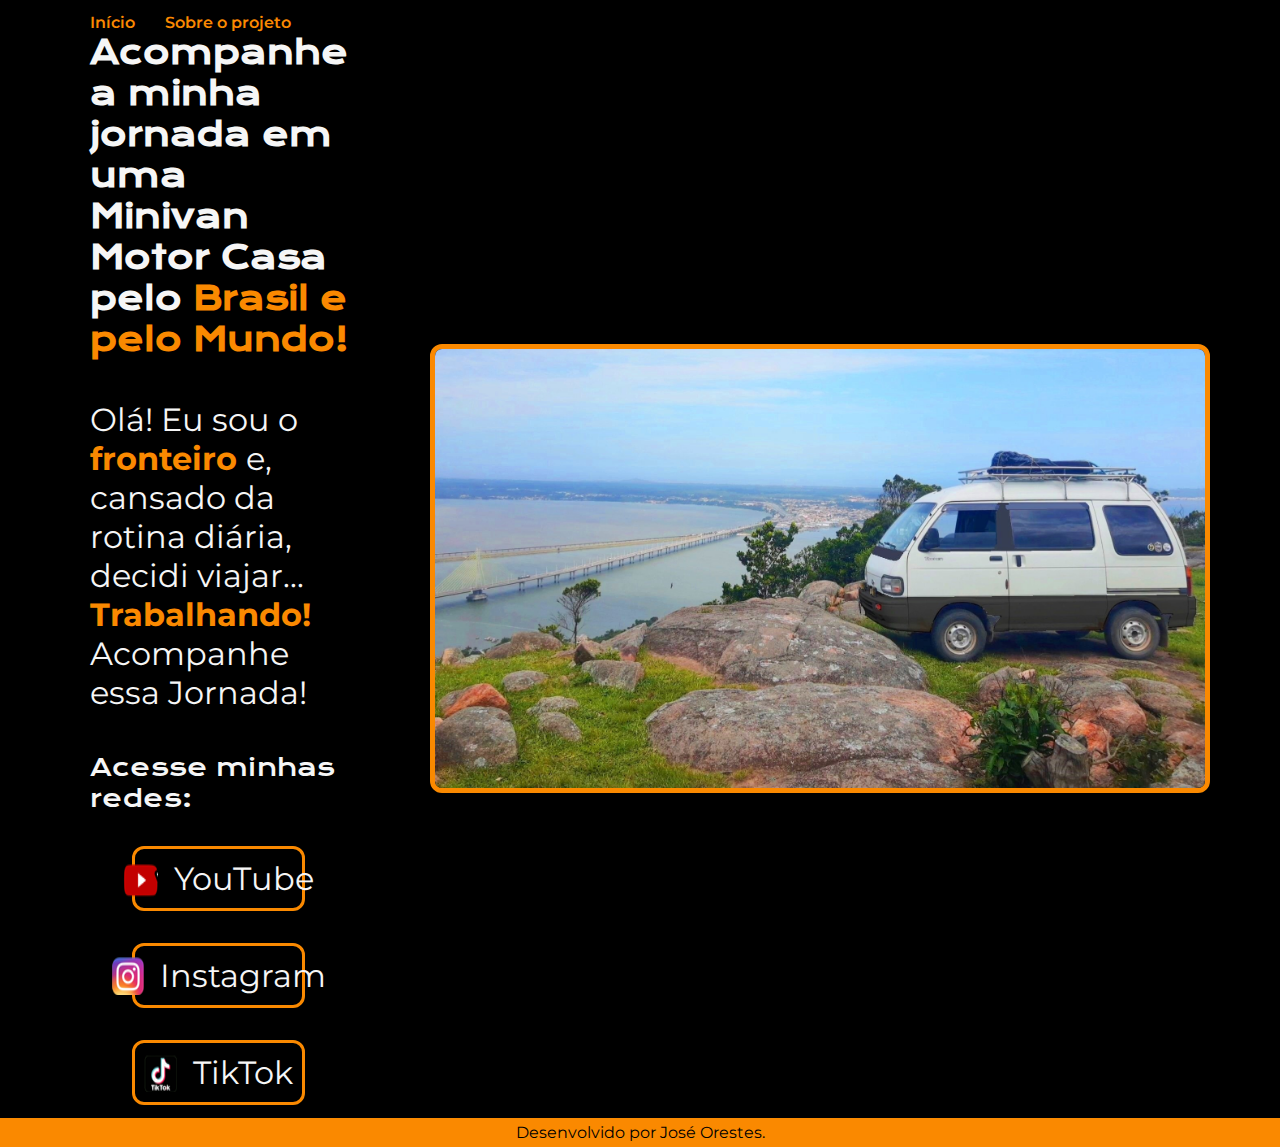
<file: index.html>
<!DOCTYPE html>
<html lang="pt-br">
<head>
    <meta charset="UTF-8">
    <meta http-equiv="X-UA-Compatible" content="IE=edge">
    <meta name="viewport" content="width=device-width, initial-scale=1.0">
    <title>fronteiro</title>
    <link rel="stylesheet" href="./styles/style.css">
</head>
<body>
    <header class="cabecalho">
        <nav class="cabecalho__menu">
            <a class="cabecalho__menu__link" href="index.html">Início</a>
            <a class="cabecalho__menu__link" href="about.html">Sobre o projeto</a>
        </nav>
    </header>
    <main class="apresentacao">
        <section class="apresentacao__conteudo">
            <h1 class="apresentacao__conteudo__titulo">Acompanhe a minha jornada em uma Minivan Motor Casa pelo <strong class="titulo-destaque">Brasil e pelo Mundo!</strong></h1>
            <p class="apresentacao__conteudo__texto">Olá! Eu sou o <strong class="texto-destaque">fronteiro </strong> e, cansado da rotina diária, decidi viajar... <strong class="texto-destaque">Trabalhando!</strong> Acompanhe essa Jornada!</p>
            <div class="apresentacao__links">
                <h2 class="apresentacao__links__subtitulo">Acesse minhas redes:</h2>
                <a class="apresentacao__links__navegacao" href="https://www.youtube.com/@fronteiro">
                    <img src="./assets/youtube.png" alt="logo do YouTube">
                    YouTube
                </a>
                <a class="apresentacao__links__navegacao" href="https://www.instagram.com/fronteiro01/">
                    <img src="./assets/insta.png" alt="logo do instagram">
                    Instagram
                </a>
                <a class="apresentacao__links__navegacao" href="https://www.tiktok.com/@fronteiro01?lang=pt-BR">
                    <img src="./assets/tiktok.png" alt="logo do TikTok">
                    TikTok
                </a>

            </div>
        </section>
        <img class="apresentacao__imagem" src="./assets/x11.png" alt="Imagem de uma pequena Motor Casa"> 
    </main>
    <footer class="rodape">
        <p>Desenvolvido por José Orestes.</p>
    </footer>
</body>
</html>
</file>
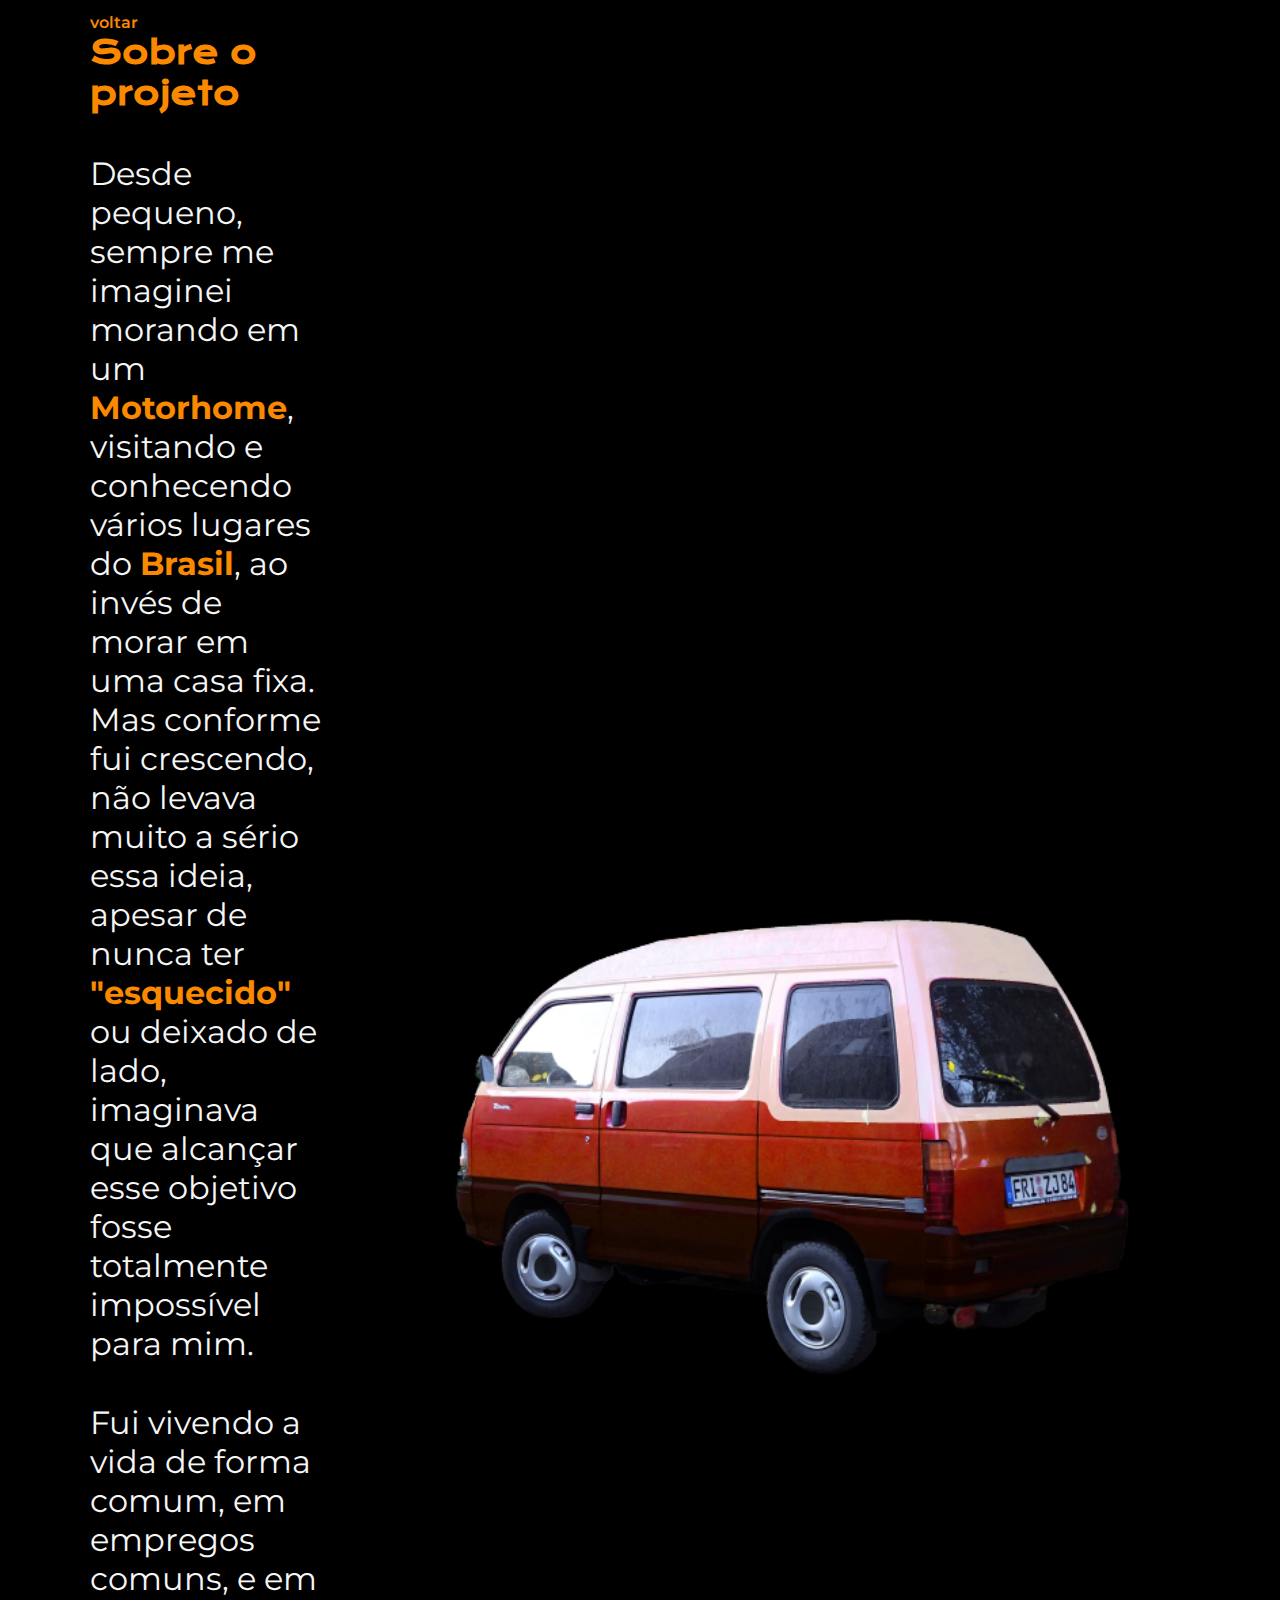
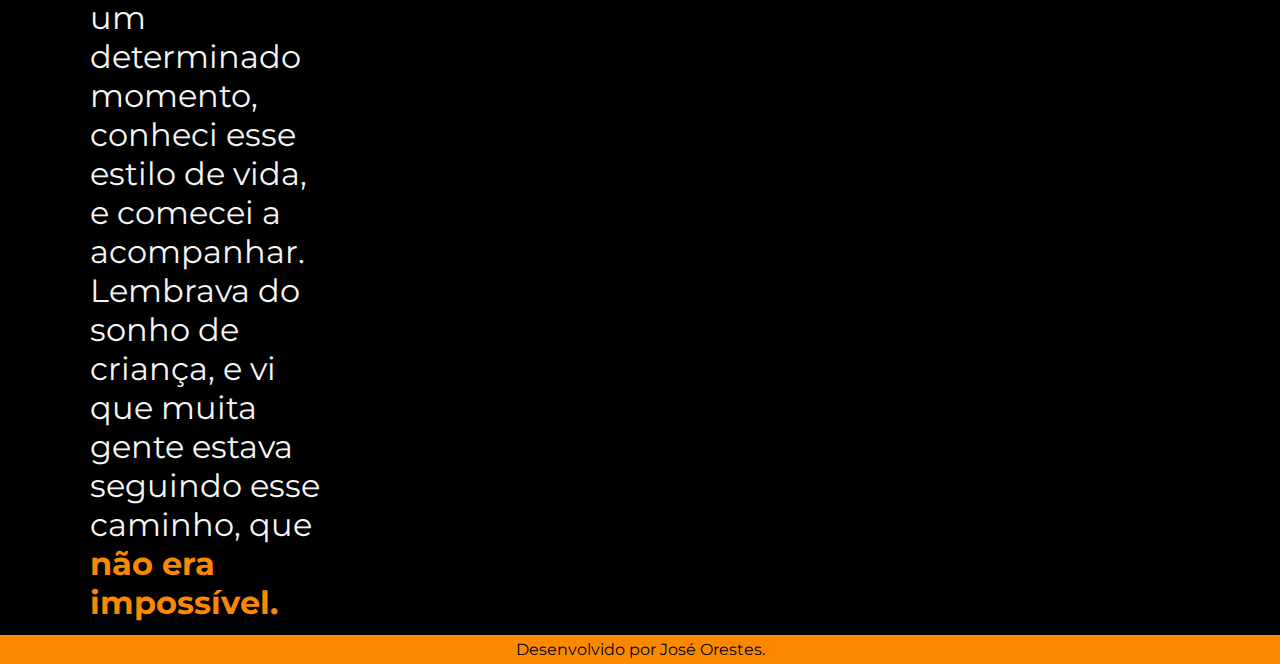
<file: about.html>
<!DOCTYPE html>
<html lang="pt-br">
<head>
    <meta charset="UTF-8">
    <meta name="viewport" content="width=device-width, initial-scale=1.0">
    <title>Sobre o projeto</title>
    <link rel="stylesheet" href="./styles/style.css">
</head>
<body>
    <header class="cabecalho">
        <nav class="cabecalho__menu">
            <a class="cabecalho__menu__link" href="index.html">voltar</a>

        </nav>
    </header>

    <main class="apresentacao">
        <section class="apresentacao__conteudo">
            <h1 class="apresentacao__conteudo__titulo"><strong class="titulo-destaque">Sobre o projeto</strong></h1>
            <p class="apresentacao__conteudo__texto">Desde pequeno, sempre me imaginei morando em um <strong class="texto-destaque">Motorhome</strong>, visitando e conhecendo vários lugares do <strong class="texto-destaque">Brasil</strong>, ao invés de morar em uma casa fixa. Mas conforme fui crescendo, não levava muito a sério essa ideia, apesar de nunca ter <strong class="texto-destaque">"esquecido"</strong> ou deixado de lado, imaginava que alcançar esse objetivo fosse totalmente impossível para mim.</p>
            <p class="apresentacao__conteudo__texto">Fui vivendo a vida de forma comum, em empregos comuns, e em um determinado momento, conheci esse estilo de vida, e comecei a acompanhar. Lembrava do sonho de criança, e vi que muita gente estava seguindo esse caminho, que <strong class="texto-destaque">não era impossível.</strong></p>
        </section>
        <img class="apresentacao__imagem2" src="./assets/z41.png" alt="Imagem de uma pequena Motor Casa"> 
    </main>

    <footer class="rodape">
        <p>Desenvolvido por José Orestes.</p>
    </footer>
</body>
</html>
</file>
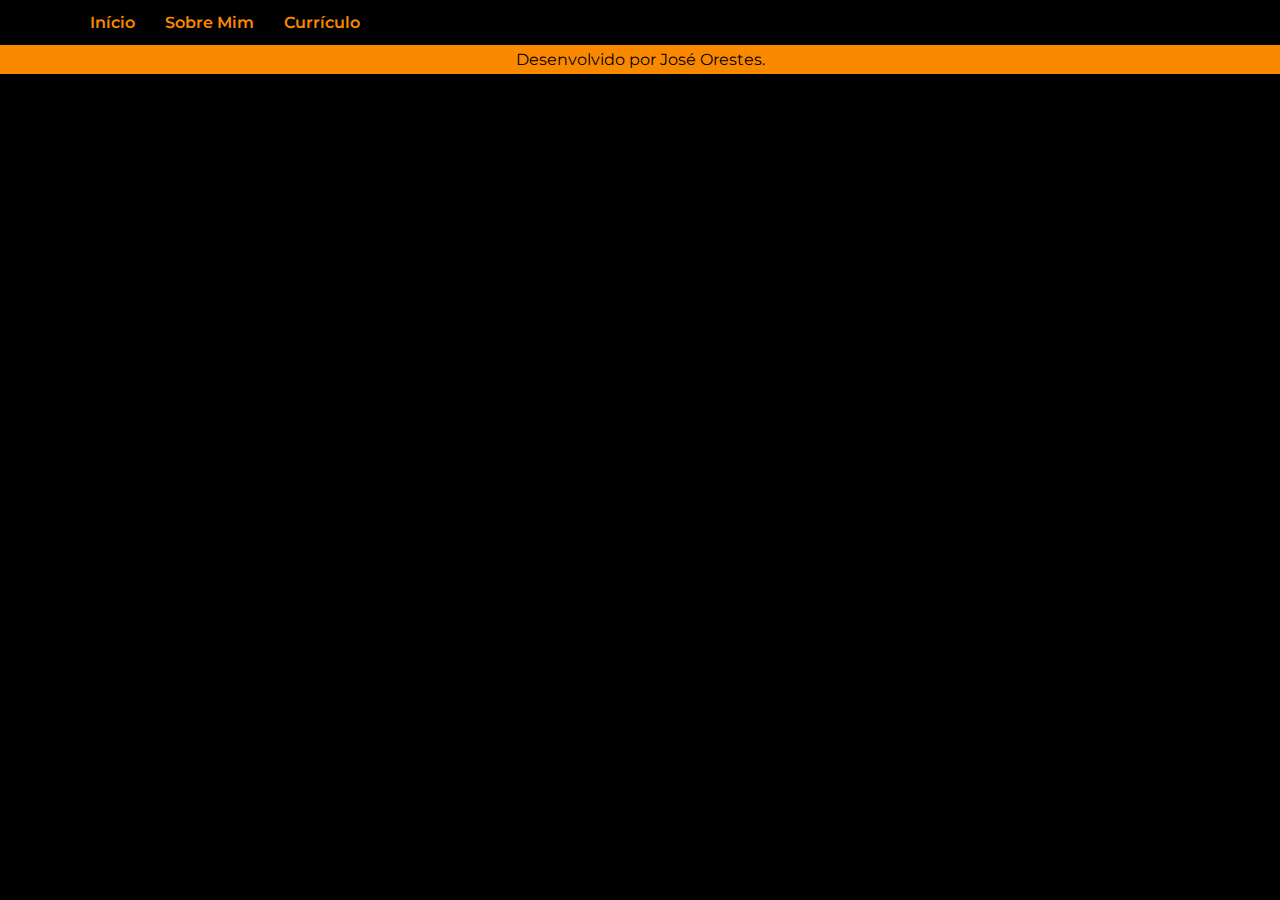
<file: curriculum.html>
<!DOCTYPE html>
<html lang="pt-br">
<head>
    <meta charset="UTF-8">
    <meta name="viewport" content="width=device-width, initial-scale=1.0">
    <title>Currículo</title>
    <link rel="stylesheet" href="./styles/style.css">
</head>
<body>
    <header class="cabecalho">
        <nav class="cabecalho__menu">
            <a class="cabecalho__menu__link" href="index.html">Início</a>
            <a class="cabecalho__menu__link" href="about.html">Sobre Mim</a>
            <a class="cabecalho__menu__link" href="curriculum.html">Currículo</a>
        </nav>
    </header>

    <main>

    </main>

    <footer class="rodape">
        <p>Desenvolvido por José Orestes.</p>
    </footer>
</body>
</html>
</file>
<file: styles/style.css>
@import url('https://fonts.googleapis.com/css2?family=Krona+One&family=Montserrat:wght@400;600&display=swap');

:root {
    --cor-primaria: #000000;
    --cor-secundaria: #f6f6f6;
    --cor-terciaria: #fa8900;
    --cor-hover: #22d4fd;

    --fonte-primaria: 'Krona One', sans-serif;
    --fonte-secundaria: 'Montserrat', sans-serif;
}

* {
    margin: 0;
    padding: 0;
}

body {
    box-sizing: border-box;
    background-color: var(--cor-primaria);
    color: var(--cor-secundaria);
}

.cabecalho {
    padding: 1% 0% 0% 7%;
}

.cabecalho__menu {
    display:flex;
    gap: 30px;
}
.cabecalho__menu__link {
    font-family: var(--fonte-secundaria);
    font-size: 1,5rem;
    font-weight: 600;
    color: var(--cor-terciaria);
    text-decoration: none;
}

.cabecalho__menu__link:hover {
    color: var(--cor-hover);
}
.apresentacao {
    padding: 0% 7%;
    display: flex;
    align-items: center;
    justify-content: space-between;
    gap: 82px;
}

.apresentacao__conteudo {
    width: 30%;
    display: flex;
    flex-direction: column;
    gap: 40px;
}

.apresentacao__conteudo__titulo {
    font-size: 2rem;
    font-family: var(--fonte-primaria);
}

.titulo-destaque {
    color: var(--cor-terciaria);
}

.apresentacao__conteudo__texto {
    font-size: 2rem;
    font-family: var(--fonte-secundaria);
}

.texto-destaque {
    color: var(--cor-terciaria);
}
.apresentacao__links {
    display: flex;
    flex-direction: column;
    justify-content: space-between;
    align-items: center;
    gap: 32px;
}

.apresentacao__links__subtitulo {
    font-family: var(--fonte-primaria);
    font-weight: 400;
    font-size: 1,8rem;
}
.apresentacao__links__navegacao {
    display: flex;
    justify-content: center;
    gap: 16px;
    border: 3px solid var(--cor-terciaria);
    width: 65%;
    text-align: center;
    border-radius: 12px;
    font-size: 2rem;
    font-weight: 400;
    padding: 10px 0;
    text-decoration: none;
    color: var(--cor-secundaria);
    font-family: var(--fonte-secundaria);
}

.apresentacao__links__navegacao:hover {
    background-color: rgb(0, 88, 100);
    border-color: var(--cor-hover);
    font-weight: 600;
   }

.apresentacao__imagem {
    width: 70%;
    border: 5px solid var(--cor-terciaria);
    border-radius: 12px;
}

.apresentacao__imagem2 {
    width: 100%;
}

.rodape {
    padding: 5px;
    color: var(--cor-primaria);
    background-color: var(--cor-terciaria);
    text-align: center;
    font-family: var(--fonte-secundaria);
    font-size: 1,25rem;
    font-weight: 400;
    margin-top: 1%;
}

@media (max-width: 1200px) {
    .cabecalho {
        padding: 2% 0% 0% 0%;
    }
    .cabecalho__menu {
        justify-content: center;
    }
    .cabecalho__menu__link {
        font-size: 1,75rem;
    }
    .apresentacao {
        flex-direction: column-reverse;
        padding: 5%;
        gap: 1%;
    }
    .apresentacao__conteudo {
        width: auto;
    }
    .apresentacao__imagem {
        width: 100%;
    }
}
</file>
